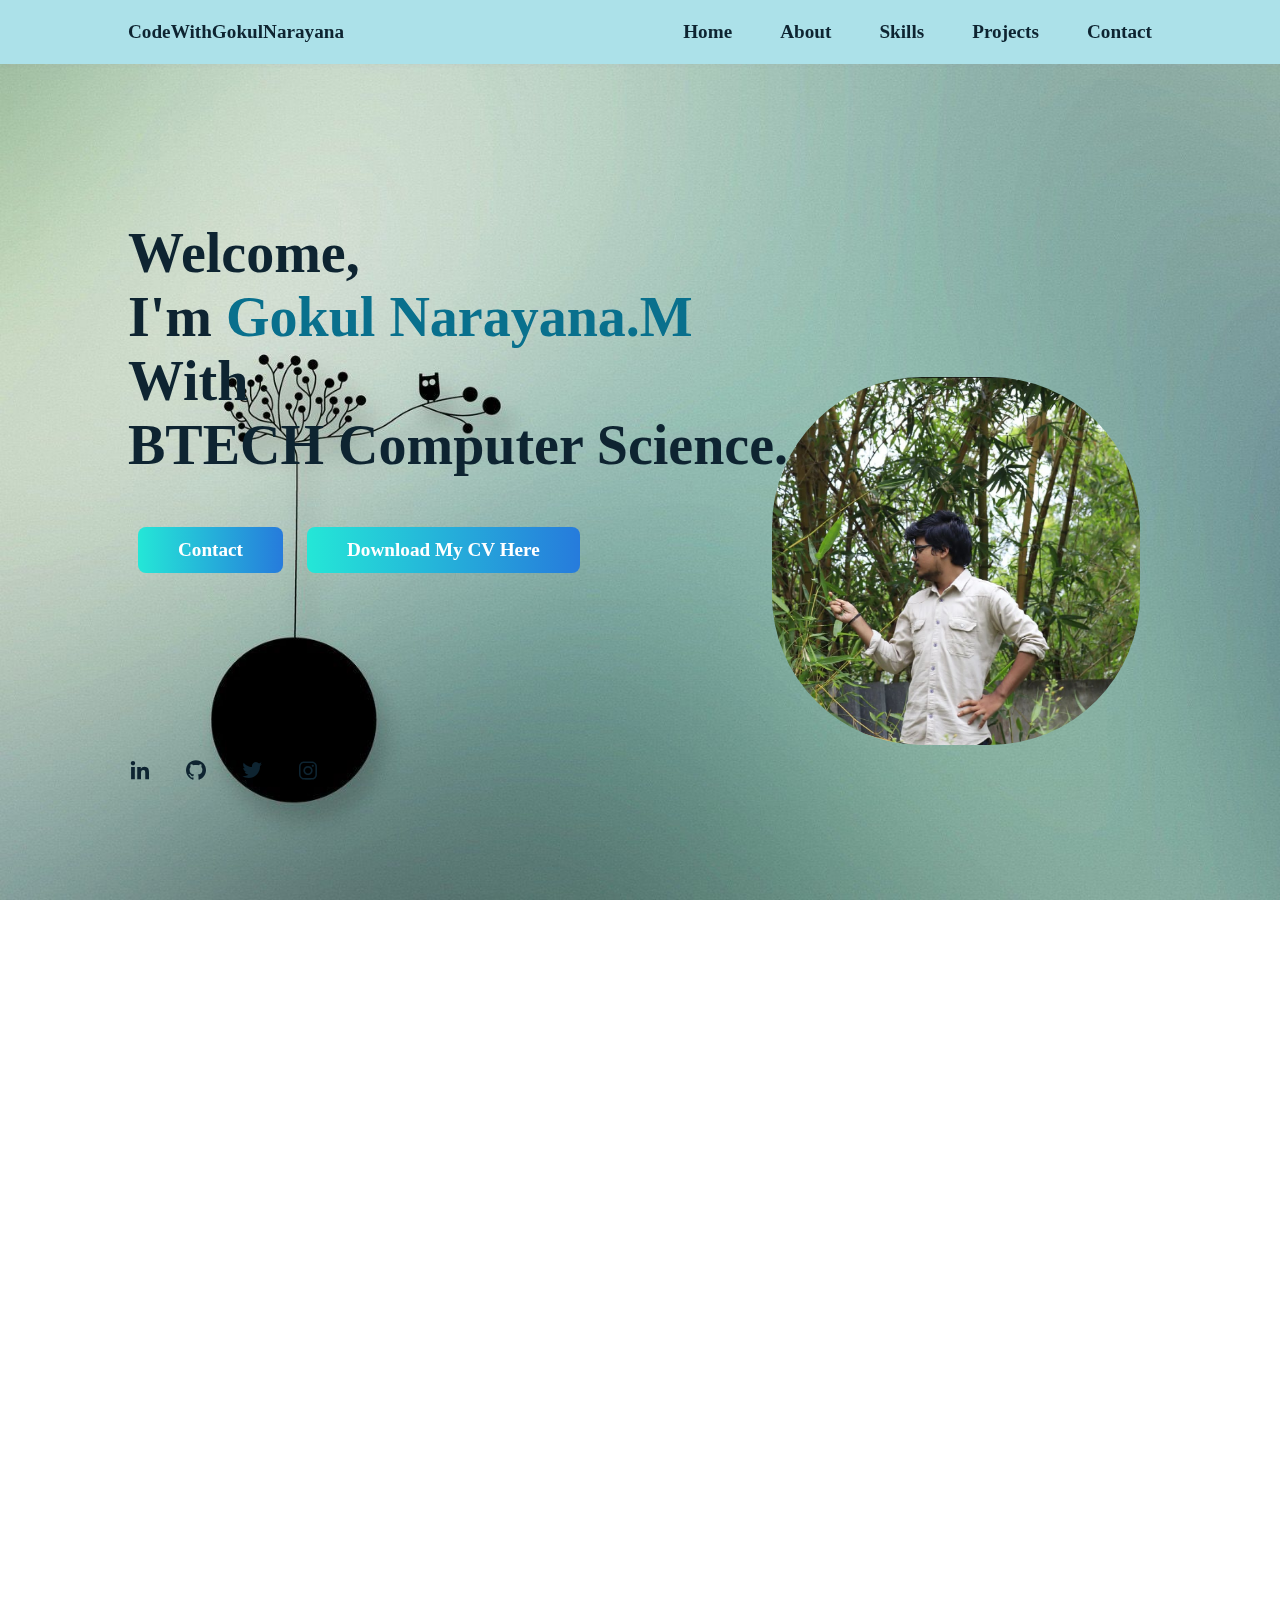
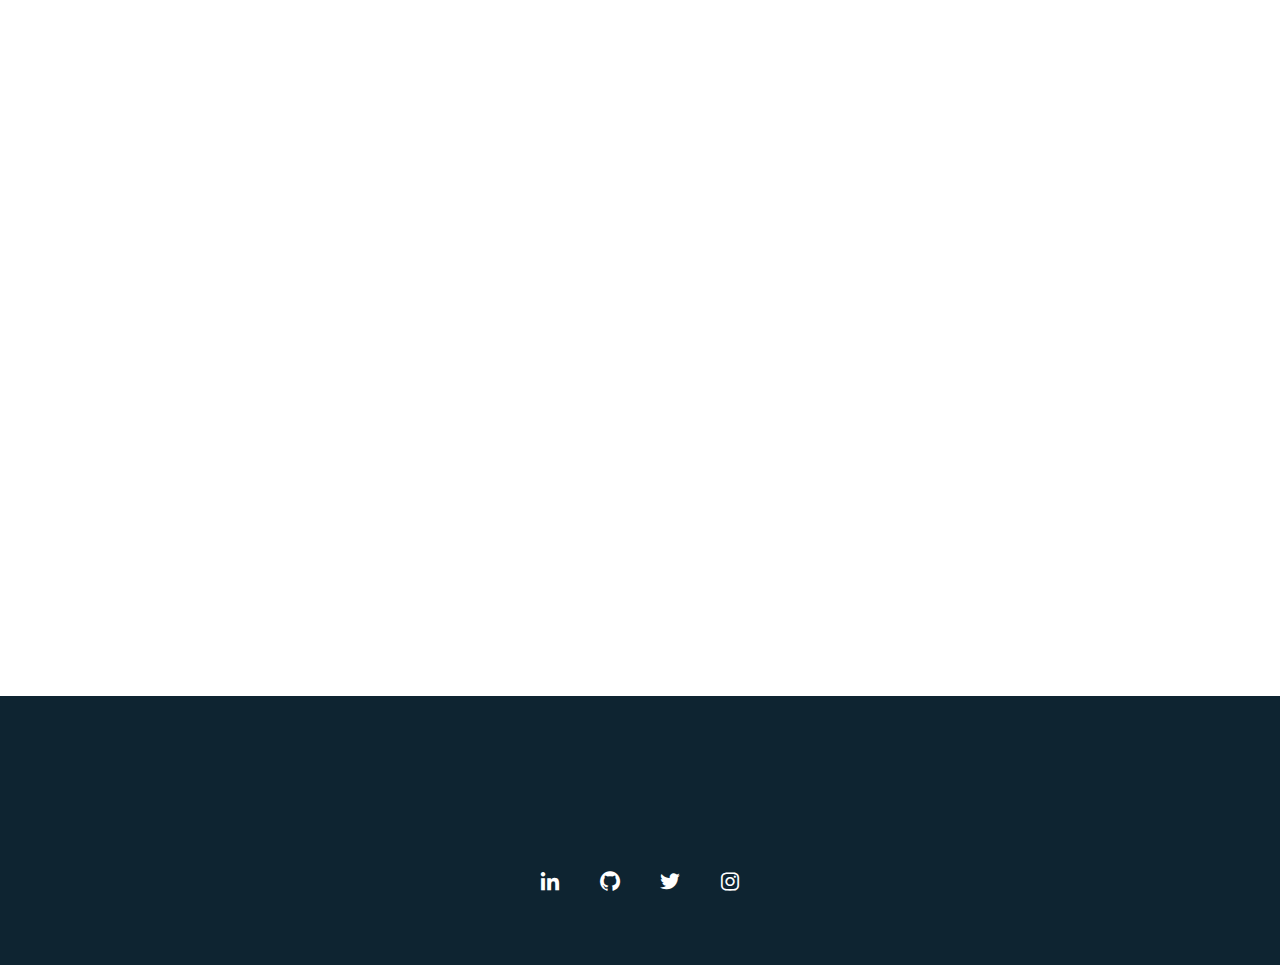
<file: Task-2/index.html>
<!DOCTYPE html>
<html lang="en">

<head>
  <meta charset="UTF-8" />
  <meta http-equiv="X-UA-Compatible" content="IE=edge" />
  <meta name="viewport" content="width=device-width, initial-scale=1.0" />
  <title>Responsive Portfolio</title>
  <link rel="stylesheet" href="./assets/css/styles.css" />
  <link rel="stylesheet" href="https://unpkg.com/boxicons@latest/css/boxicons.min.css" />
  <link href="https://unpkg.com/aos@2.3.1/dist/aos.css" rel="stylesheet" />
  <link href="https://fonts.googleapis.com/icon?family=Material+Icons" rel="stylesheet">

  <!-- CSS only -->
  <link href="https://cdn.jsdelivr.net/npm/bootstrap@5.1.3/dist/css/bootstrap.min.css" rel="stylesheet"
    integrity="sha384-1BmE4kWBq78iYhFldvKuhfTAU6auU8tT94WrHftjDbrCEXSU1oBoqyl2QvZ6jIW3" crossorigin="anonymous">

</head>

<body>
  <!-- Header Section -->
  <header class="header">
    <nav class="nav bd_grid">
      <div>
        <a href="./assets/video/Welcome-Video.mp4" target="_blank" class="nav_logo">CodeWithGokulNarayana</a>
      </div>
  <div class="nav_menu" id="nav_menu">
    <ul class="nav_list">
      <li class="nav_items">
        <a href="#home" class="nav_link active">Home</a>
      </li>
      <li class="nav_items">
        <a href="#about" class="nav_link active">About</a>
      </li>
      <li class="nav_items">
        <a href="#skills" class="nav_link active">Skills</a>
      </li>
      <li class="nav_items">
        <a href="#work" class="nav_link active">Projects</a>
      </li>
      <li class="nav_items">
        <a href="#contact" class="nav_link active">Contact</a>
      </li>
    </ul>
  </div>

  <div class="nav_toggle" id="nav_toggle">
    <i class="bx bx-menu-alt-right"></i>
  </div>
</nav>
</header>

<main class="main">
<!-- HOME SECTION -->
<section class="home bd_grid" id="home">
  <div class="home_data" data-aos="fade-down">

    <h2 class="home_title">
      <br>
      Welcome, <br />I'm <span class="home_title-color">Gokul Narayana.M</span><br />With
      <br> BTECH Computer Science.
    </h2>
    <a href="#contact" class="button"> Contact</a>
    <a href="https://drive.google.com/file/d/1jrFH4wdqOBRfIcvFVDD77TZsVWn5lxYg/view?usp=drive_link" target="_blank" class="button">
      Download My CV Here</a>
  </div>

  <div class="home_social">
    <a href="https://www.linkedin.com/in/m-gokul-narayana-297869269/" target="_blank" class="home_social-icon"
      data-aos="fade-down" data-aos-delay="200"><i class="bx bxl-linkedin"></i></a>   
    <a href="https://github.com/GokulNarayana-30" target="_blank" class="home_social-icon" data-aos="fade-down"
      data-aos-delay="250"><i class="bx bxl-github"></i></a>
    <a href="https://twitter.com/narayana_2002" target="_blank" class="home_social-icon" data-aos="fade-down"
      data-aos-delay="300"><i class="bx bxl-twitter"></i></a>
      <a href="https://github.com/GokulNarayana-30/grid" target="_blank" class="home_social-icon" data-aos="fade-down"
      data-aos-delay="300"><i class="bx bxl-instagram"></i></a>
   
  </div>
  <div class="home_img" data-aos="fade-down" data-aos-delay="500">
    <img src="./assets/img/mine.jpg" alt="" style="border-radius: 150px;">
  </div>
</section>


<!-- ABOUT SECTION -->
<section class="about section" id="about">
  <h2 class="section-title" data-aos="fade-down">About</h2>

  <div class="about_container bd_grid">
    <div class="about_img" data-aos="fade-down" data-aos-delay="50">
      <img src="./assets/img/about3.png" alt=""/>
    </div>

    <div>
      <h2 class="about_subtitle" data-aos="fade-down" data-aos-delay="350">
        I'm Gokul Narayana.M
      </h2>
      <p class="about_text" data-aos="fade-down" data-aos-delay="450">
        Looking for opportunities to incorporate my skills and training to help the company grow. I am looking
        forward to roles that will help me realise my potential by exploring the various aspects of this field.
        <br>
        <br>
        Job Oppurtunity I'm Looking For Web developing and Networking.
      </p>
      <p class="about_text" data-aos="fade-down" data-aos-delay="450">
        <b> Contact Number:- </b>+91 95157 72104
      </p>
      <p class="about_text" data-aos="fade-down" data-aos-delay="450">
        <b> E-Mail-Id:- </b>mgokulnarayana@gmail.com
      </p>
      <a href="https://www.google.com/maps/place/Narayana+Junior+College/@14.4403358,79.9847461,17z/data=!3m1!4b1!4m6!3m5!1s0x3a4cf34a72cb55f7:0x66686a72563bad58!8m2!3d14.4403358!4d79.987321!16s%2Fg%2F1pyqscszg?entry=ttu"
        target="_blank" class="button" data-aos="fade-down" data-aos-delay="450"> Address</a>

    </div>
  </div>
</section>

<!-- SKILLS SECTION -->
<section class="skills section" id="skills">
  <h2 class="section-title" data-aos="fade-down">Skills</h2>

  <div class="skills_container bd_grid">
    <div>
      <h2 class="skills_subtitle" data-aos="fade-down" data-aos-delay="250">
        Professional Skills
      </h2>
      <p class="skills_text" data-aos="fade-down" data-aos-delay="350">
        Without sharpen your weapon, standing on the battlefield would not increase your chance of winning.
      </p>
      <!-- SKILLS HTML -->
      <div class="skills_data" data-aos="fade-right" data-aos-delay="250">
        <div class="skills_name">
          <i class="bx bxl-html5 skill_icon"></i>
          <span class="skill_name">Html</span>
        </div>

        <div><span class="skill_percentage">70%</span></div>

        <div class="skill_bar skill_html"></div>
      </div>
      <!-- SKILLS CSS -->
      <div class="skills_data" data-aos="fade-right" data-aos-delay="250">
        <div class="skills_name">
          <i class="bx bxl-css3 skill_icon"></i>
          <span class="skill_name">CSS</span>
        </div>

        <div><span class="skill_percentage">50%</span></div>

        <div class="skill_bar skill_html"></div>
      </div>


      <!-- SKILLS java -->
      <div class="skills_data" data-aos="fade-right" data-aos-delay="250">
        <div class="skills_name">
          <i class="bx bxl-javascript  skill_icon"></i>
          <span class="skill_name">JavaScript</span>
        </div>

        <div><span class="skill_percentage">50%</span></div>

        <div class="skill_bar skill_js"></div>
      </div>

      
    
    

    <!-- SKILLS C -->
    <div class="skills_data" data-aos="fade-right" data-aos-delay="250">
      <div class="skills_name">
        <i class="teenyicons:c-outline skill_icon"></i>
        <span class="skill_name">C-programming</span>
      </div>

      <div><span class="skill_percentage">50%</span></div>

      <div class="skill_bar skill_R"></div>
    </div>

     <!-- SKILLS Networking -->
     <div class="skills_data" data-aos="fade-right" data-aos-delay="250">
      <div class="skills_name">
        <i class="bx bxl-networking skill_icon"></i>
        <span class="skill_name">Networking</span>
      </div>

      <div><span class="skill_percentage">50%</span></div>

      <div class="skill_bar skill_R"></div>
    </div>


    

    
  </div>
</section>

<!-- WORK SECTION -->
<section class="work section" id="work">
  <h2 class="section-title" data-aos="fade-down">Projects</h2>

  <div class="work_container bd_grid" data-aos="fade-down" data-aos-delay="250">
    <div class="work_img">
      <img src="./assets/img/work1.png" alt="" />
      <br>
      <a href="https://gokulnarayana-30.github.io/mrbean/" target="_blank" class="work_link"><b>View</b></a>
      <br>
      <a href="https://github.com/GokulNarayana-30/mrbean" target="_blank" class="work_link"><b>Repo</b></a>
      <h5>This Project is Eye Movement , Eye Followed Using Mouse Pointer.</h5>
    </div>

    <div class="work_img">
      <img src="./assets/img/work2.jpg" alt="" />
      <br>
      <a href="https://gokulnarayana-30.github.io/guess-the-number/" target="_blank" class="work_link"><b>View</b></a>
      <br>
      <a href="https://github.com/GokulNarayana-30/guess-the-number" target="_blank" class="work_link"><b>Repo</b></a>
      <h5>This Project is to guess the correct number which was picked randomly.</h5>
    </div>

    <div class="work_img">
      <img src="./assets/img/work3.jpg" alt="" />
      <br>
      <a href=" https://gokulnarayana-30.github.io/calculator/" target="_blank" class="work_link"><b>View</b></a>
      <br>
      <a href="https://github.com/GokulNarayana-30/calculator" target="_blank" class="work_link"><b>Repo</b></a>

      <h5>This Project is a calculator done by Using JavaScript.
        .</h5>
    </div>

    <div class="work_img">
      <img src="./assets/img/work4.jpg" alt="" />
      <br>
      <a href="https://gokulnarayana-30.github.io/jokegenerator/" target="_blank" class="work_link"><b>View</b></a>
      <br>
      <a href="https://github.com/GokulNarayana-30/jokegenerator/settings/pages" target="_blank" class="work_link"><b>Repo</b></a>
      <h5>This Project makes random jokes which are fun.</h5>
    </div>

    <div class="work_img">
      <img src="./assets/img/Work5.jpg" alt="" />
       <br>
      <a href="https://gokulnarayana-30.github.io/lays3/" target="_blank" class="work_link"><b>View</b></a>
      <br>
      <a href="https://github.com/GokulNarayana-30/lays3" target="_blank" class="work_link"><b>Repo</b></a>
      <h5>This Project Is Based On the Lays potato chips website which is use for buying them.</h5>
    </div>

    <div class="work_img">
      <img src="./assets/img/work6.png" alt="" />
      <br>
      <a href="https://gokulnarayana-30.github.io/grid/" target="_blank" class="work_link"><b>View</b></a>
      <br>
      <a href="https://github.com/GokulNarayana-30/grid" target="_blank" class="work_link"><b>Repo</b></a>
      <h5>This Project is Based On Avengers website by using grid.</h5>
    </div>
    
   


  </div>
</section>

<!-- CONTACT SECTION -->

<section class="contact section" id="contact">

  <h2 class="section-title" data-aos="fade-down">Contact</h2>

  <div class="contact_container bd_grid">

    <form action="https://formspree.io/f/xjvdqeda" method="POST" class="contact_form">

      <input type="text" name="text" placeholder="Name" class="control_input" data-aos="fade-right"
        data-aos-delay="250" />

      <input type="mail" name="Email" placeholder="Email" class="control_input" data-aos="fade-right"
        data-aos-delay="300" />

      <textarea name="text" id="" cols="0" rows="5" class="control_input" data-aos="fade-right"
        data-aos-delay="400"></textarea>

      <button class="control_button button" data-aos="fade-right" data-aos-delay="450">Send
      </button>

    </form>

  </div>

</section>

<!-- Footer Section -->
<footer class="footer">
  <p class="footer_title" data-aos="fade-down">Gokul Narayana.M</p>
  <p class="footer_title" data-aos="fade-down">BTECH CSE</p>

  <div class="footer_socials">
    <a href="https://www.linkedin.com/in/m-gokul-narayana-297869269/" target="_blank" class="footer_icon"><i
        class="bx bxl-linkedin"></i></a>
    <a href="https://github.com/GokulNarayana-30" target="_blank" class="footer_icon"><i
        class="bx bxl-github"></i></a>
    <a href="https://twitter.com/narayana_2002" target="_blank" class="footer_icon"><i
        class="bx bxl-twitter"></i></a>
    <a href="https://github.com/GokulNarayana-30/grid" target="_blank" class="footer_icon">
      <i class="bx bxl-instagram"></i></a>
    
  </div>


  <script src="https://unpkg.com/aos@2.3.1/dist/aos.js"></script>

  <script src="./assets/js/main.js"></script>

  <script>
    AOS.init({
      duration: 1200,
      once: false,
    });
  </script>
</body>

</html>
</file>
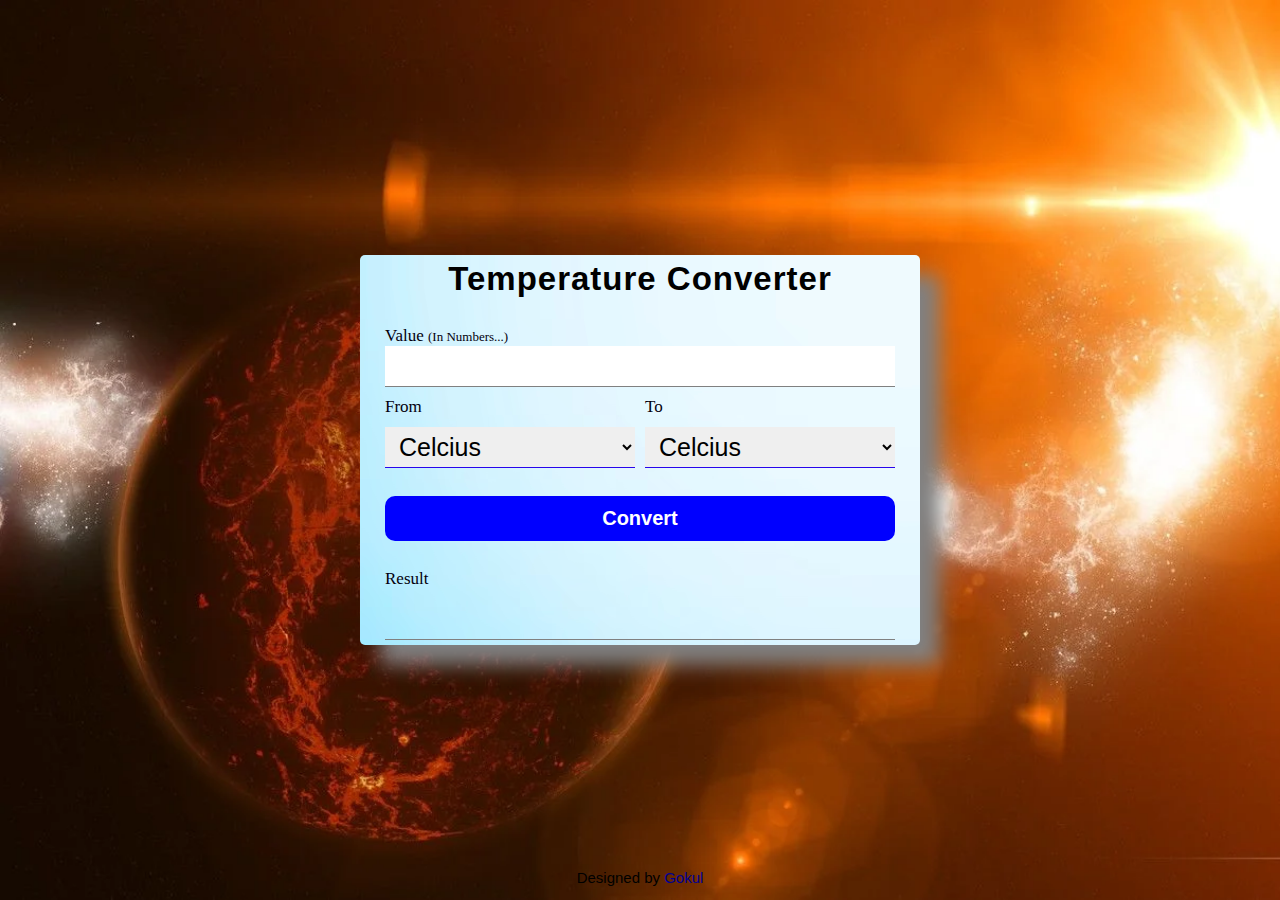
<file: Task-3/temperature convertor/index.html>
<!DOCTYPE html>
<html lang="en">

<head>
    <meta charset="UTF-8">
    <meta http-equiv="X-UA-Compatible" content="IE=edge">
    <meta name="viewport" content="width=device-width, initial-scale=1.0">
    <title>Welcome to Temperature Converter</title>
    <link rel="stylesheet" href="temp.css">
    
</head>

<body>
    <div class="container">
        <h1>Temperature Converter</h1>
        <div class="inputs">
            <div style="display: flex;
            flex-direction: column;">
                <label for="degree">Value <span id="small">(In Numbers...)</span></label>
                <input type="number" name="degree" id="inputValue" required>
            </div>
            <div class="inptsss">
                <div>
                    <label for="type">From</label>
                    <select name="type" id="type1">
                        <option value="celcius">Celcius</option>
                        <option value="fahrenheit">Fahrenheit</option>
                        <option value="kelvin">Kelvin</option>
                        <option value="rankine">Rankine</option>
                    </select>
                </div>
                <div>
                    <label for="type">To</label>
                    <select name="type" id="type2">
                        <option value="celcius">Celcius</option>
                        <option value="fahrenheit">Fahrenheit</option>
                        <option value="kelvin">Kelvin</option>
                        <option value="rankine">Rankine</option>
                    </select>
                </div>
            </div>
        </div>
        <button type="submit" id="btn" onclick="temperature()">Convert</button>
        <div class="resultss">
            <label for="result">Result</label>
            <div id="result"></div>
        </div>
    </div>
    <div class="footer">
        <p>Designed by <a href="https://www.linkedin.com/in/m-gokul-narayana-297869269/">Gokul</a></p>
    </div>
    <script src="temp.js"></script>
</body>

</html>
</file>
<file: Task-2/assets/css/styles.css>
/* Google Font - Poppins CSS File Code*/
@import url("https://fonts.googleapis.com/css2?family=Poppins:ital,wght@0,100;0,200;0,300;0,400;0,500;0,600;0,700;0,800;0,900;1,100;1,200;1,300;1,400;1,500;1,600;1,700;1,800;1,900&display=swap");

/* Variables CSS File Code*/
:root {
  --header-height: 3rem;
  --font-semi: 600;
}


/* Colors CSS File Code*/

:root {
  --first-color: #09708d;
  --second-color: #0e2431;
  --gardient-color: linear-gradient(to right, #24e7d7, #267bdc);

}

/* FONT STYLE CSS File Code*/
:root {
  --body-font: "Poppins", sans-serif;
  --big-font-size: 2rem;
  --h2-font-size: 1.5rem;
  --nomral-font-size: 0.938rem;
}

/* Media Screen Min-Width : 768px */
@media screen and (min-width: 768px) {
  :root {
    --big-font-size: 3.5rem;
    --h2-font-size: 2rem;
    --nomral-font-size: 1rem;
  }
}

/* Margins CSS File Code*/
:root {
  --mb-1: 0.5rem;
  --mb-2: 1rem;
  --mb-3: 1.5rem;
  --mb-4: 2rem;
  --mb-5: 2.5rem;
  --mb-6: 3rem;
}

/* Z-index CSS File Code*/
:root {
  --z-back: -10;
  --z-normal: 1;
  --z-tooltip: 10;
  --z-fixed: 100;
}

/* Base CSS File Code*/
*,
::before,
::before {
  box-sizing: border-box;
}

html {
  scroll-behavior: smooth;
}

body {
  margin: var(--header-height) 0 0 0;
  font-family: var(--body-font);
  font-size: var(--nomral-font-size);
  color: var(--second-color);
  background-image: url(body.jpg);
  background-repeat: no-repeat;
  background-attachment: fixed;
  background-size: cover;
}

h1,
h2,
p {
  margin: 0;
}

ul {
  margin: 0;
  padding: 0;
  list-style: none;
}

a {
  text-decoration: none;
}

img {
  max-width: 100%;
  height: auto;
  display: block;
}

/* CUSTOM CSS CLASSES */

/* LAYOUT CSS File Code*/
.bd_grid {
  max-width: 1024px;
  display: grid;
  grid-template-columns: 100%;
  grid-column-gap: 2rem;
  width: calc(100% - 2rem);
  margin-left: var(--mb-2);
  margin-right: var(--mb-2);
}

.header {
  width: 100%;
  position: fixed;
  top: 0;
  left: 0;
  z-index: var(--z-fixed);
  background: #fff;
  box-shadow: 0 1px 4px rgba(146, 161, 176, 0.15);
  color: white;
  background-image: url(header.jpg);
  background-repeat: no-repeat;
  background-size: cover;
}

/* Navbar */
.nav {
  height: var(--header-height);
  display: flex;
  justify-content: space-between;
  align-items: center;
  font-weight: var(--font-semi);
}

@media screen and (max-width: 768px) {
  .nav_menu {
    position: fixed;
    top: var(--header-height);
    right: -100%;
    width: 80%;
    height: 100%;
    padding: 2rem;
    background-color: var(--second-color);
    transition: 0.5s;
    
  }
}

.nav_items {
  margin-bottom: var(--mb-4);
}

.nav_link {
  position: relative;
  color: #fff;
  font-family: 'Times New Roman', Times, serif;
  font-size: larger;
}

.nav_link:hover {
  position: relative;
}

.nav_link:hover::after {
  position: absolute;
  content: "";
  width: 100%;
  height: 0.18rem;
  left: 0;
  top: 2rem;
  background-color: var(--first-color);
}

.nav_logo {
  color: var(--second-color);
  font-family: 'Times New Roman', Times, serif;
  font-size: larger;
}

.nav_toggle {
  color: var(--second-color);
  font-size: 1.5rem;
  cursor: pointer;
}

/* ACTIVE MENU */
.active::after {
  position: absolute;
  content: "";
  width: 100%;
  height: 0.18rem;
  left: 0;
  top: 2rem;
  background-color: var(--first-color);
}

.show {
  right: 0;
}

.home {
  height: calc(100vh - 3rem);
  row-gap: 1rem;
}

.home_data {
  align-self: center;
}

.home_title {
  font-size: var(--big-font-size);
  margin-bottom: var(--mb-5);
  font-family: 'Times New Roman', Times, serif;
}

.home_title-color {
  color: var(--first-color);
}

.home_social {
  display: flex;
  flex-direction: column;
}

.home_social-icon {
  width: max-content;
  margin-bottom: var(--mb-2);
  font-size: 1.5rem;
  color: var(--second-color);
}

.home_social-icon:hover {
  color: var(--first-color);
}

.home_img {
  position: absolute;
  right: 0;
  bottom: 0;
  width: 50px;
}

.home_img img {
  margin-bottom: 20px;
  margin-left: 80px;
  width: 80%;
}

/* BUTTONS */
.button {
  display: inline-block;
  margin: 10px;
  color: #fff;
  padding: 0.75rem 2.5rem;
  font-weight: var(--font-semi);
  border-radius: 0.5rem;
  background: var(--gardient-color);
  text-decoration: none;
  font-family: 'Times New Roman', Times, serif;
  font-size: larger;
}

.button:hover {
  box-shadow: 0 10px 36px rgba(0, 0, 0, 0.15);
  color: #000;
}

.section {
  padding-top: 3rem;
  padding-bottom: 2rem;
}

.section-title {
  position: relative;
  font-size: var(--h2-font-size);
  color: var(--first-color);
  margin-top: var(--mb-2);
  margin-bottom: var(--mb-4);
  text-align: center;
  font-family: 'Times New Roman', Times, serif;

}

.section-title::after {
  position: absolute;
  content: "";
  width: 64px;
  height: 0.18rem;
  left: 0;
  right: 0;
  margin: auto;
  top: 2rem;
  background-color: var(--first-color);
}

/* ABOUT SECTION CSS File Code*/

.about_container {
  row-gap: 2rem;
  text-align: center;
}

.about_subtitle {
  margin-bottom: var(--mb-2);
  font-family: 'Times New Roman', Times, serif;
  
}

.about_text{
  font-family: 'Times New Roman', Times, serif;
  font-size: larger;
}
.about_img {
  justify-content: center;
  
}

.about_img  {
  width: 650px;
  border-radius: 0.5rem;
}

/* SKILLS */
.skills_container {
  row-gap: 2rem;
  text-align: center;
  /*padding-left: 15px;*/
}

.skills_subtitle {
  margin-bottom: var(--mb-2);
  font-family: 'Times New Roman', Times, serif;
}

.skills_text {
  margin-bottom: var(--mb-4);
  font-size: larger;
  font-family: 'Times New Roman', Times, serif;
}

.skills_data {
  display: flex;
  justify-content: space-between;
  align-items: center;
  position: relative;
  font-weight: var(--font-semi);
  padding: 0.5rem 1rem;
  margin-bottom: var(--mb-4);
  border-radius: 0.5rem;
  box-shadow: 0 4px 25px rgba(14, 36, 49, 0.15);
}

.skill_icon {
  font-size: 2rem;
  margin-right: var(--mb-2);
  color: var(--first-color);
}

.skills_name {
  display: flex;
  align-items: center;
  font-family: 'Times New Roman', Times, serif;
  font-size: larger;
}

.skill_bar {
  position: absolute;
  left: 0;
  bottom: 0;
  background-color: var(--first-color);
  height: 0.25rem;
  border-radius: 0.5rem;
  z-index: var(--z-back);
}

.skill_html {
  width: 70%;
}

.skill_js {
  width: 60%;
}

.skill_excel {
  width: 75%;
}

.skill_stat {
  width: 45%;
}

.skill_R {
  width: 50%;
}

.skill_pent {
  width: 65%;
}

.skill_pyth {
  width:55%;
}

.skill_react {
  width: 50%;
}


/* WORK CSS File Code*/

.work {
  text-align: center;
}

.work_container {
  row-gap: 2rem;
}

.work_img {
  box-shadow: 0 4px 25px rgba(14, 36, 49, 0.15);
  border-radius: 0.5rem;
  overflow: hidden;
  font-family: 'Times New Roman', Times, serif;
}
.work_link{
  font-size: large;
}
.work_img img {
  transition: 1s;
  cursor: pointer;
}

.work_img img:hover {
  transform: scale(1.1);
}

/* Contact CSS File Code*/

.control_input {
  width: 100%;
  font-size: var(--nomral-font-size);
  font-weight: var(--font-semi);
  padding: 1rem;
  border-radius: 0.5rem;
  border: 1.5px solid var(--second-color);
  outline: none;
  margin-bottom: var(--mb-4);
  font-family: 'Times New Roman', Times, serif;
}

.control_button {
  display: block;
  border: none;
  outline: none;
  font-size: var(--nomral-font-size);
  cursor: pointer;
  margin-left: auto;
  font: large;
}

/* Footer CSS File Code */
.footer {
  background-color: var(--second-color);
  color: #fff;
  text-align: center;
  font-weight: var(--font-semi);
  padding: 2rem 0;
}

.footer_title {
  font-size: 2rem;
  margin-bottom: var(--mb-4);
  font-family: 'Times New Roman', Times, serif;
}

.footer_socials {
  margin-bottom: var(--mb-4);
}

.footer_icon {
  font-size: 1.5rem;
  color: #fff;
  margin: 0 var(--mb-2);
}
.footer_icon:hover{
  color: black;
}

@media screen and (min-width: 768px) {
  body {
    margin: 0;
  }

  .section {
    padding-top: 4rem;
    padding-bottom: 3rem;
  }

  .section-title {
    margin-bottom: var(--mb-6);
  }

  .section-title::after {
    width: 80px;
    top: 3rem;
  }

  .nav {
    height: calc(var(--header-height) + 1rem);
  }

  .nav_items {
    margin-left: var(--mb-6);
    margin-bottom: 0;
  }

  .nav_list {
    display: flex;
    padding-top: 0;
  }

  .nav_toggle {
    display: none;
  }

  .nav_link {
    color: var(--second-color);
  }

  .home {
    height: 100vh;
  }

  .home_data {
    align-self: flex-end;
  }

  .home_social {
    padding-top: 0;
    padding-bottom: 2.5rem;
    flex-direction: row;
    align-self: flex-end;
    margin-bottom: 30px;
  }

  .home_social-icon {
    margin-bottom: 40px;
    margin-right: var(--mb-4);
  }

  .home_img {
    width: 460px;
    bottom: 15%;
  }

  .home_img svg {
    width: 100%;
  }

  .about_container,
  .skills_container {
    grid-template-columns: repeat(2, 1fr);
    align-items: center;
    text-align: initial;
  }

  .about_img svg {
    width: 450px;
  }

  .work_container {
    grid-template-columns: repeat(3, 1fr);
    grid-template-rows: repeat(2, 1fr);
    column-gap: 2rem;
  }

  .contact_form {
    width: 400px;
  }

  .contact_container {
    justify-items: center;
  }
}

@media screen and (min-width: 1024px) {
  .bd_grid {
    margin-left: auto;
    margin-right: auto;
  }

  .home_img {
    right: 10%;
  }
}
</file>
<file: Task-3/temperature convertor/temp.css>
@import url('https://fonts.googleapis.com/css2?family=Lobster&display=swap');

* {
    margin: 0;
    padding: 0;
}

body {
    height: 100vh;
    background-image: url(IMG.webp);
    background-size: cover;
    background-color: rgb(174, 174, 174);
    display: flex;
    justify-content: center;
    align-items: center;
    position: relative;
}

.container {
    background-image: url(blue.avif);
    background-color: rgb(72, 56, 250);
    width: 510px;
    /* height: 373px; */
    padding: 5px 25px;
    border-radius: 5px;
    display: flex;
    flex-direction: column;
    gap: 28px;
    box-shadow: 20px 20px 20px grey;
}

.container h1 {
    font-family: sans-serif;
    font-size: 33px;
    font-weight: 700;
    text-align: center;
    user-select: none;
    letter-spacing: 1px;
}

.task-bar {
    display: flex;
    justify-content: space-between;
    align-items: center;
    user-select: none;
    padding: 2px 0 0 0;
}

#p1 {
    font-family: system-ui;
    font-weight: 600;
    display: flex;
    justify-content: center;
    align-items: center;
}

.inputs {
    display: flex;
    flex-direction: column;
    gap: 10px;
}

.inputs:first-child {
    display: flex;
    flex-direction: column;
    gap: 10px;
}

.inptsss {
    display: flex;
    gap: 10px;
}

.inptsss div {
    display: flex;
    flex-direction: column;
    gap: 10px;
    width: 100%;
}

#small {
    font-size: 13px;
}

#result,
#inputValue {
    height: 40px;
    font-size: 25px;
    border: 1px solid gray;
    border-left: none;
    border-right: none;
    border-top: none;
    outline: none;
    padding: 0 10px;
    font-weight: 600;
    font-family: system-ui, -apple-system, BlinkMacSystemFont, 'Segoe UI', Roboto, Oxygen, Ubuntu, Cantarell, 'Open Sans', 'Helvetica Neue', sans-serif;
}

#result:focus,
#inputValue:focus {
    height: 40px;
    font-size: 25px;
    border: 1px solid rgb(130, 130, 255);
    border-left: none;
    border-right: none;
    border-top: none;
    outline: none;
    padding: 0 10px;
}

#btn {
    height: 45px;
    font-size: 20px;
    font-weight: 600;
    background-color: blue;
    color: white;
    border: none;
    border-radius: 10px;
    cursor: pointer;
}

#btn:active {
    height: 45px;
    font-size: 20px;
    font-weight: 600;
    background-color: rgb(108, 108, 255);
    color: white;
    border: none;
    border-radius: 10px;
    cursor: pointer;
}

.resultss {
    display: flex;
    flex-direction: column;
    gap: 10px;
}

#type1,
#type2 {
    height: 41px;
    font-size: 25px;
    border: 1px solid rgb(39, 5, 236);
    border-left: none;
    border-right: none;
    border-top: none;
    outline: none;
    padding: 0 10px;
}

#type1:focus,
#type2:focus {
    height: 41px;
    font-size: 25px;
    border: 1px solid rgb(130, 130, 255);
    border-left: none;
    border-right: none;
    border-top: none;
    outline: none;
    padding: 0 10px;
}

label {
    font-size: 17px;
    font-family: -webkit-pictograph;
    color: rgb(3, 0, 13);
}

.footer {
    height: 5vh;
    width: 100vw;
    position: absolute;
    bottom: 0px;
    display: flex;
    justify-content: center;
    align-items: center;
}

.footer p {
    font-size: 15px;
    font-family: Arial, Helvetica, sans-serif
}

.footer p a {
    text-decoration: none;
    color: rgb(0, 0, 148);
}

.footer p a:hover {
    color: blue;
}


@media only screen and (max-width: 575px) {
    .container {
        transform: scale(0.95);
    }
}

@media only screen and (max-width: 425px) {
    .container {
        transform: scale(0.9);
    }
}

@media only screen and (max-width: 340px) {
    .container {
        transform: scale(0.8);
    }
}
</file>
